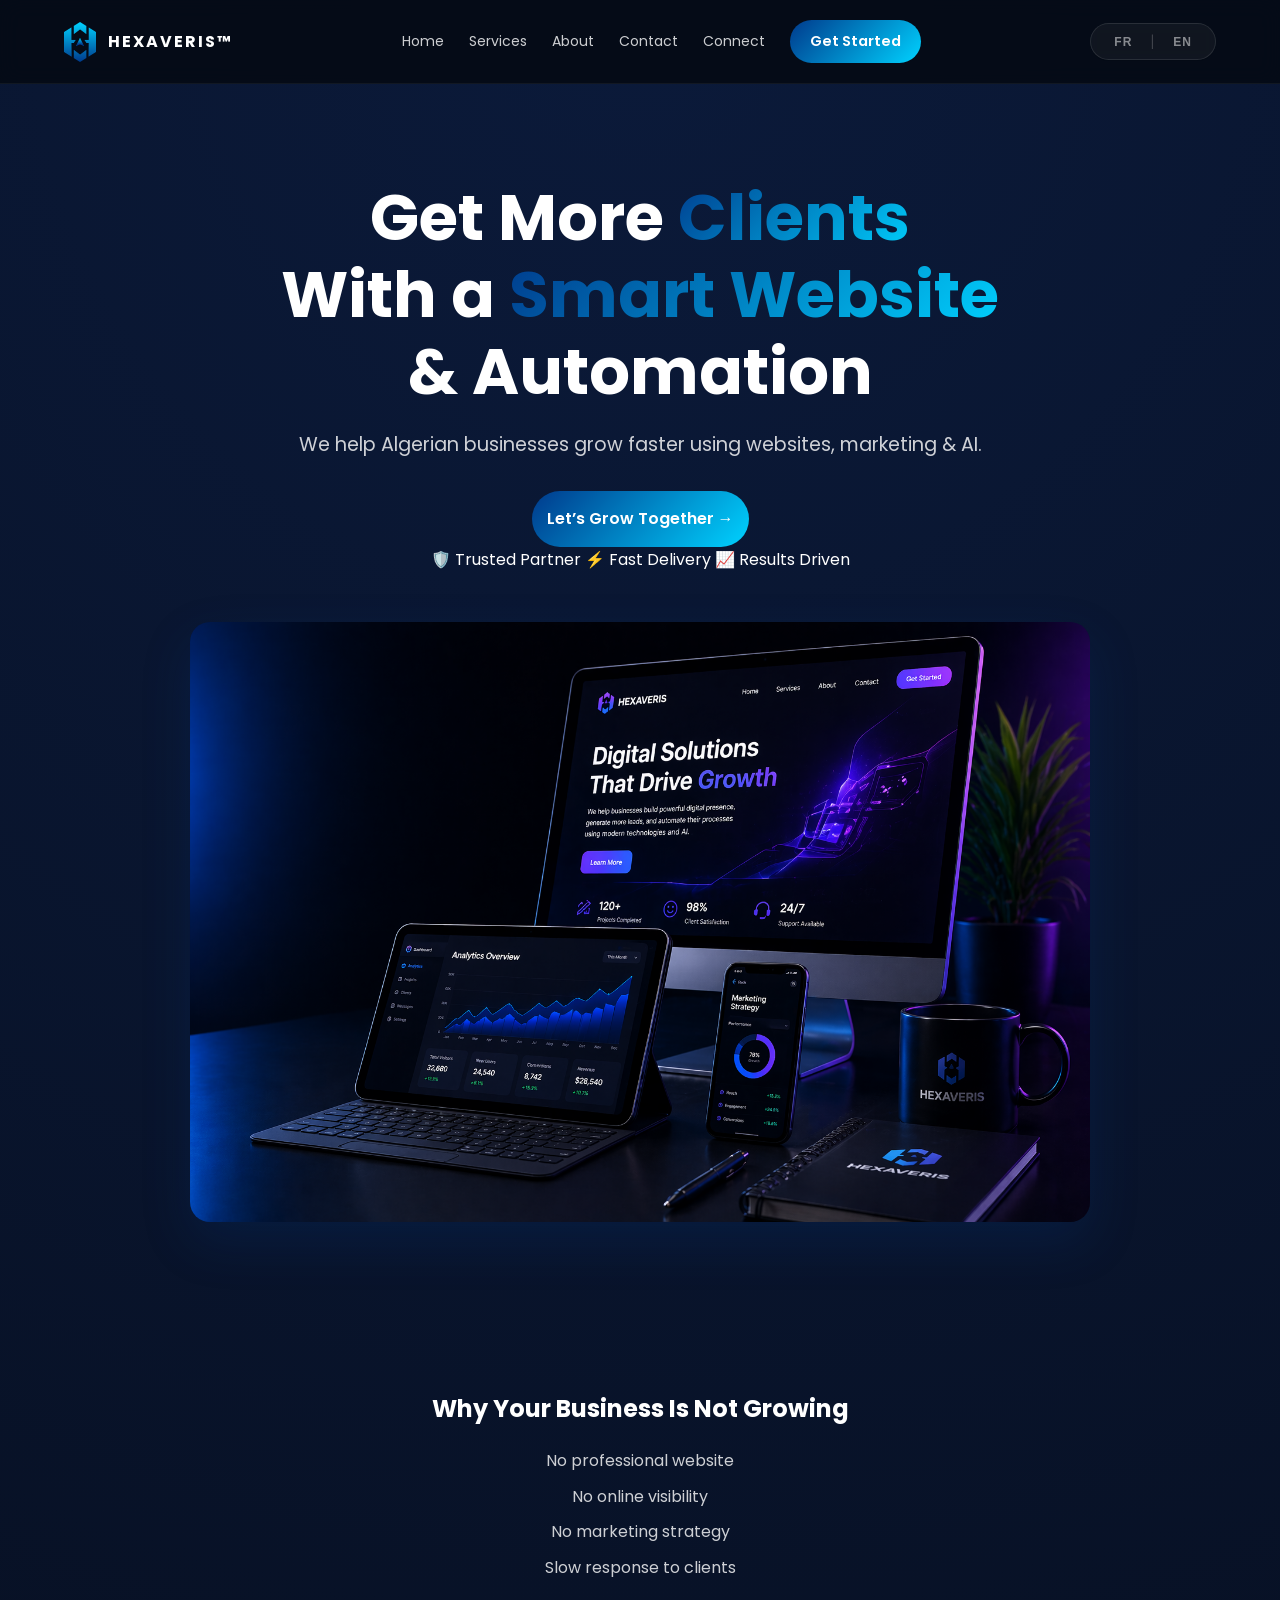
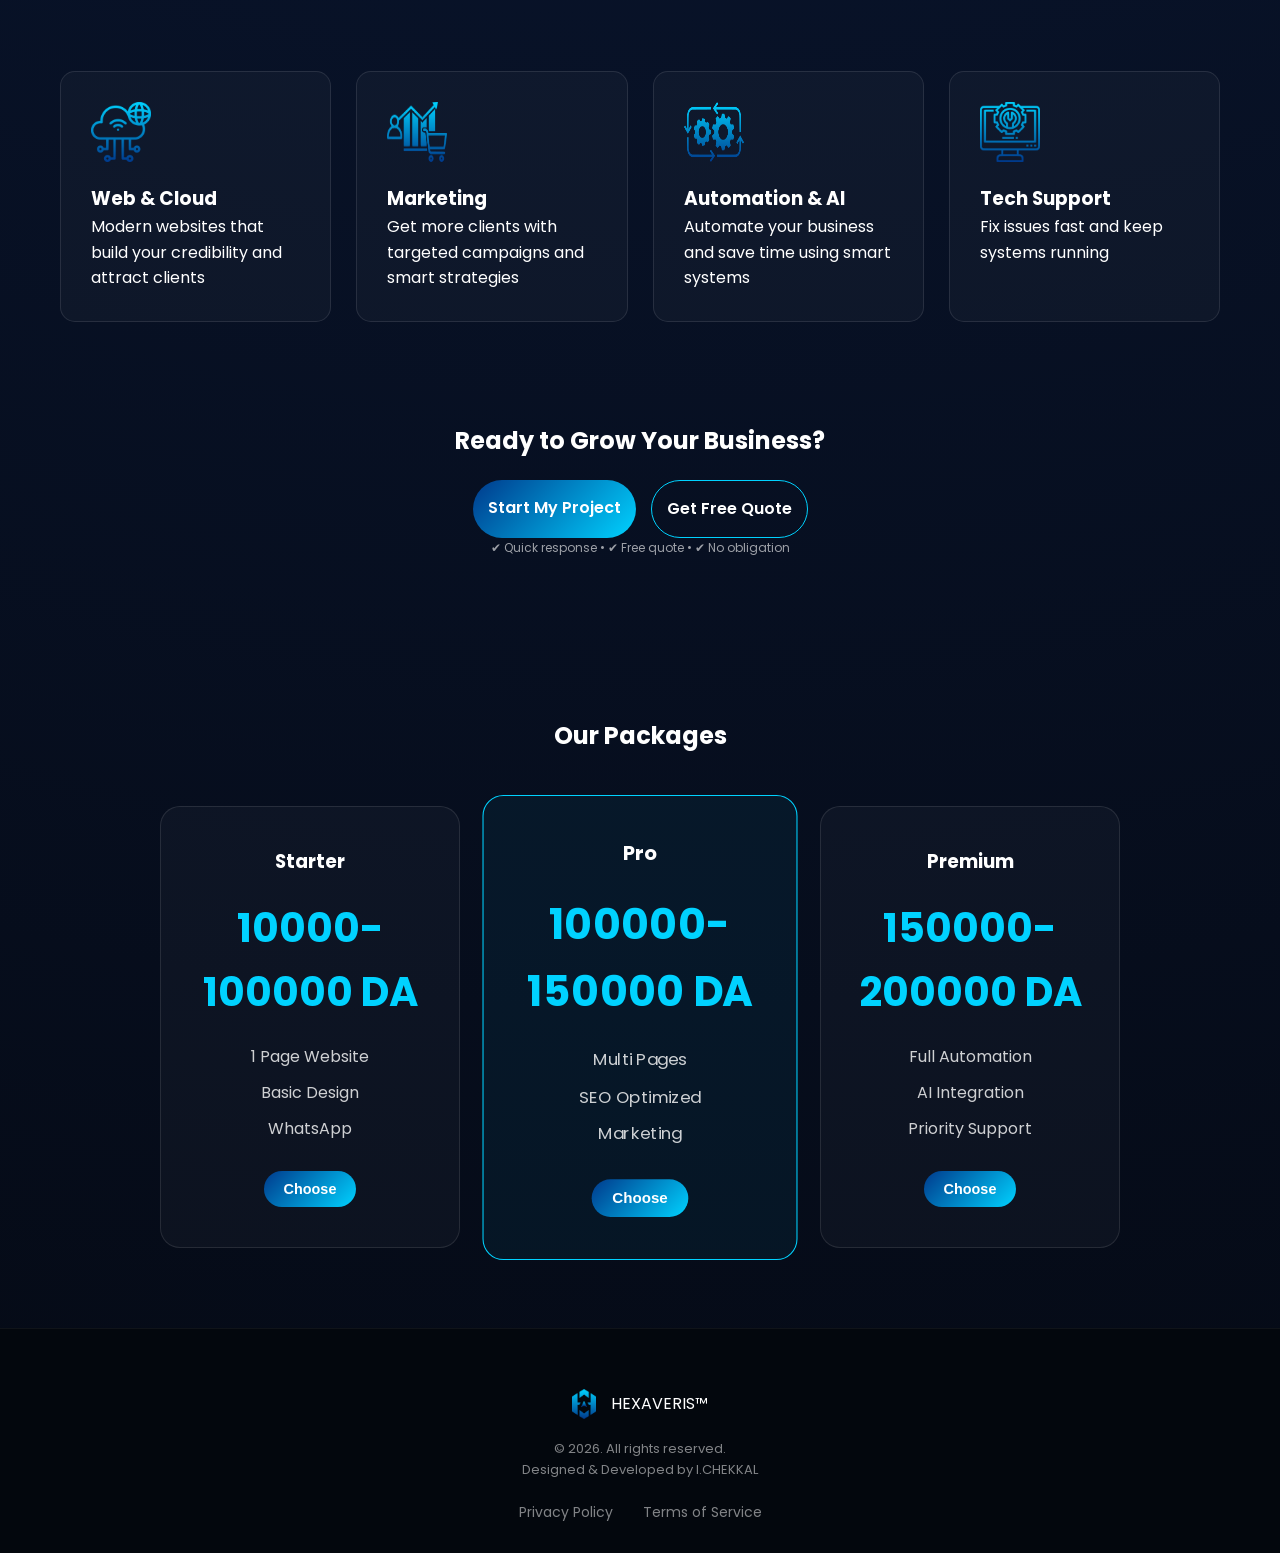
<file: index.html>
<!DOCTYPE html>
<html lang="en">

<head>
    <meta charset="UTF-8">
    <meta name="viewport" content="width=device-width, initial-scale=1.0">
    <meta name="description" content="HEXAVERIS - Web, Marketing, AI Solutions">
    <meta name="keywords" content="web design, marketing, automation, AI business">
    <title>HEXAVERIS | Digital Solutions</title>
    <link rel="icon" type="image/png" href="Pictures/HEXAVERISSModerneLogoWebSite.png">
    <link rel="stylesheet" href="CSS/style.css">
    <link href="https://fonts.googleapis.com/css2?family=Poppins:wght@400;600;700&display=swap" rel="stylesheet">
    <link rel="canonical" href="https://hexaveris.com/">

</head>

<body>

    <header>
        <div class="logo-container">
            <img src="Pictures/HEXAVERISSModerneLogoWebSite.png" alt="Logo">
            <span class="brand-name">HEXAVERIS™</span>
        </div>

        
<button class="menu-toggle"
        type="button"
        aria-label="Ouvrir le menu"
        aria-controls="main-nav"
        aria-expanded="false">
    <span></span>
    <span></span>
    <span></span>
</button>

<nav id="main-nav">
    <a href="index.html" class="nav-link">Home</a>
    <a href="services.html" class="nav-link">Services</a>
    <a href="about.html" class="nav-link">About</a>
    <a href="contact.html" class="nav-link">Contact</a>
    <a href="connect.html" class="nav-link">Connect</a>

    <a href="https://wa.me/213564698868"
       class="btn small">
        Get Started
    </a>
</nav>


        <div class="lang-switch">
    <button onclick="changeLang('fr')">FR</button>
    <span>|</span>
    <button onclick="changeLang('en')">EN</button>
</div>
    </header>

    <main>
        <section class="hero">
            <div class="hero-content">
                <h1>
Get More <span>Clients</span><br>
With a <span>Smart Website</span><br>
& Automation
</h1>

<p class="subtitle">
We help Algerian businesses grow faster using websites, marketing & AI.
</p>
                
                <a class="btn big" href="https://wa.me/213564698868?text=Bonjour%20HEXAVERIS%2C%20je%20veux%20plus%20d%27informations">
                    Let’s Grow Together →
                </a>

                <div class="trust-bar">
                    <span>🛡️ Trusted Partner</span>
                    <span>⚡ Fast Delivery</span>
                    <span>📈 Results Driven</span>
                </div>
            </div>

            <div class="hero-image">
                <img src="Pictures/hero.png" alt="Branding Showcase">
            </div>
        </section>

        <section class="problems">

            <h2>Why Your Business Is Not Growing</h2>

            <ul>
            <li>No professional website</li>
            <li>No online visibility</li>
            <li>No marketing strategy</li>
            <li>Slow response to clients</li>
            </ul>

        </section>

        <section class="services-container">
            <div class="services-grid">
                <a href="web.html" class="service-card">
                    <div class="icon">
                        <img src="Pictures/Web_Cloud.png" class="service-icon">
                    </div>
                    <h3>Web & Cloud</h3>
                    <p>Modern websites that build your credibility and attract clients</p>
                </a>

                <a href="marketing.html" class="service-card">
                    <div class="icon">
                        <img src="Pictures/Marketing_Ads.png" alt="Marketing Icon" class="service-icon">
                    </div>
                    <h3>Marketing</h3>
                    <p>Get more clients with targeted campaigns and smart strategies</p>
                </a>

               <a href="automation.html" class="service-card">
<div class="icon">
<img src="Pictures/Automation_Solutions.png" class="service-icon">
</div>
<h3>Automation & AI</h3>
<p>Automate your business and save time using smart systems</p>
</a>

                <!-- <a href="ai.html" class="service-card">
                    <div class="icon">
                        <img src="Pictures/AI_Solution.png" alt="AI Icon" class="service-icon">
                    </div>
                    <h3>AI Solutions</h3>
                    <p>Smart solutions to improve efficiency</p>
                </a> -->

                <a href="support.html" class="service-card">
                    <div class="icon">
                        <img src="Pictures/Tech_Support.png" alt="Support Icon" class="service-icon">
                    </div>
                    <h3>Tech Support</h3>
                    <p>Fix issues fast and keep systems running</p>
                </a>
            </div>
        </section>

       <section class="cta-final">

            <h2>Ready to Grow Your Business?</h2>

            <div style="display:flex; gap:15px; justify-content:center; flex-wrap:wrap;">

            <a href="https://wa.me/213564698868?text=Bonjour%20HEXAVERIS%2C%20je%20veux%20commencer%20mon%20projet" class="btn big">
            Start My Project
            </a>

            <a href="https://wa.me/213564698868?text=Bonjour%20HEXAVERIS%2C%20je%20souhaite%20un%20devis%20gratuit" class="btn big" style="background:transparent; border:1px solid #00d2ff;">
            Get Free Quote
            </a>

            </div>
        <p style="font-size:12px; opacity:0.6;">✔ Quick response • ✔ Free quote • ✔ No obligation</p>

        </section>


        <section class="pricing">
            <h2>Our Packages</h2>
            <div class="pricing-grid">
                <div class="price-card">
                    <h3>Starter</h3>
                    <p class="price">10000-100000 DA</p>
                    <ul>
                        <li>1 Page Website</li>
                        <li>Basic Design</li>
                        <li>WhatsApp</li>
                    </ul>
                    <button class="btn small" onclick="selectPlan('Starter', 99)">Choose</button>
                </div>

                <div class="price-card popular">
                    <h3>Pro</h3>
                    <p class="price">100000-150000 DA</p>
                    <ul>
                        <li>Multi Pages</li>
                        <li>SEO Optimized</li>
                        <li>Marketing</li>
                    </ul>
                    <button class="btn small" onclick="selectPlan('Pro', 299)">Choose</button>
                </div>

                <div class="price-card">
                    <h3>Premium</h3>
                    <p class="price">150000-200000 DA</p>
                    <ul>
                        <li>Full Automation</li>
                        <li>AI Integration</li>
                        <li>Priority Support</li>
                    </ul>
                    <button class="btn small" onclick="selectPlan('Premium', 599)">Choose</button>
                </div>
            </div>
        </section>

        

        <!-- <section class="portfolio">
            <h2>Our Work</h2>
            <div class="portfolio-grid">
                <div class="project">
                    <img src="Pictures/project1.jpg" alt="Project 1">
                    <p>E-commerce Website</p>
                </div>
                <div class="project">
                    <img src="Pictures/project2.jpg" alt="Project 2">
                    <p>Marketing Campaign</p>
                </div>
            </div>
        </section> -->
    </main>

    <footer>
        <div class="footer-content">
            <div class="footer-logo">
                <img src="Pictures/HEXAVERISSModerneLogoWebSite.png" alt="Logo footer">
                <span>HEXAVERIS™</span>
            </div>
            <p class="copyright">
                © 2026. All rights reserved. <br>
                Designed & Developed by I.CHEKKAL
            </p>
            <div class="footer-links">
                <a href="#">Privacy Policy</a>
                <a href="#">Terms of Service</a>
            </div>
        </div>
    </footer>

    <script src="JS/document.js"></script>
</body>
</html>
</file>
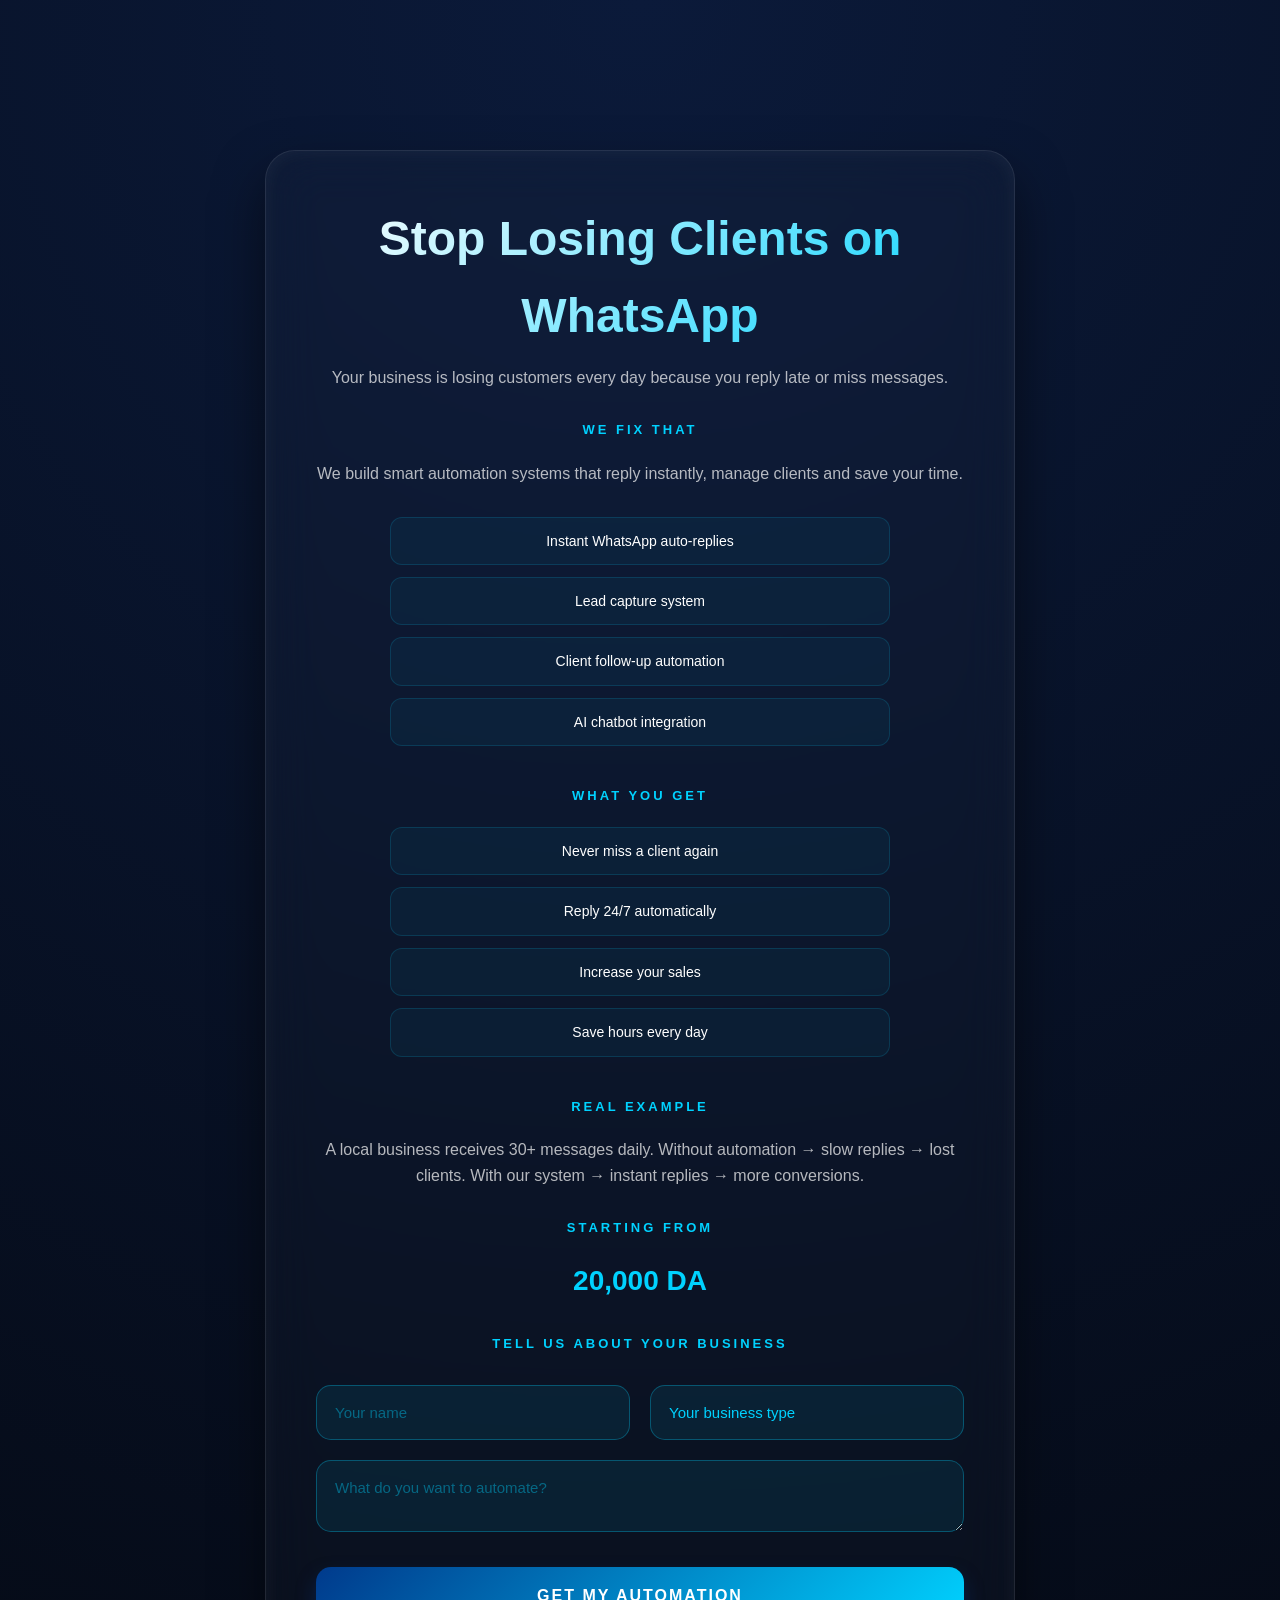
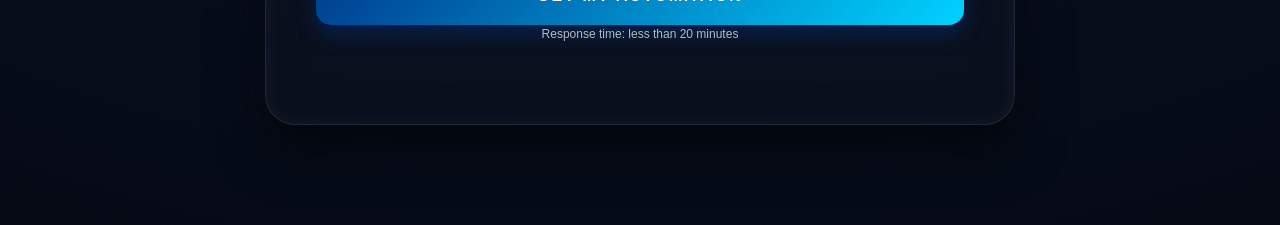
<file: automation.html>
<!DOCTYPE html>
<html lang="en">
<head>
<meta charset="UTF-8">
<title>Automation Package - HEXAVERIS</title>
<link rel="stylesheet" href="CSS/style.css">
<link rel="icon" type="image/png" href="Pictures/HEXAVERISSModerneLogoWebSite.png">
</head>

<body>

<section class="pack-page">

<h1>Stop Losing Clients on WhatsApp</h1>

<p>
Your business is losing customers every day because you reply late or miss messages.
</p>

<h2>We Fix That</h2>

<p>
We build smart automation systems that reply instantly, manage clients and save your time.
</p>

<ul>
<li>Instant WhatsApp auto-replies</li>
<li>Lead capture system</li>
<li>Client follow-up automation</li>
<li>AI chatbot integration</li>
</ul>

<h2>What You Get</h2>

<ul>
<li>Never miss a client again</li>
<li>Reply 24/7 automatically</li>
<li>Increase your sales</li>
<li>Save hours every day</li>
</ul>

<h2>Real Example</h2>

<p>
A local business receives 30+ messages daily.  
Without automation → slow replies → lost clients.  
With our system → instant replies → more conversions.
</p>

<h2>Starting From</h2>
<p style="font-size: 28px; color:#00d2ff; font-weight:700;">
20,000 DA
</p>

<h2>Tell Us About Your Business</h2>

<form class="form-pack" data-pack="Automation & AI System">

<input type="text" placeholder="Your name" required>

<select required>
<option disabled selected>Your business type</option>
<option>E-commerce</option>
<option>Service Business</option>
<option>Freelancer</option>
</select>

<textarea placeholder="What do you want to automate?" required></textarea>

<button type="submit">Get My Automation</button>

</form>

<p style="font-size:12px; ">
Response time: less than 20 minutes
</p>

</section>


<script src="JS/document.js"></script>

</body>
</html>
</file>
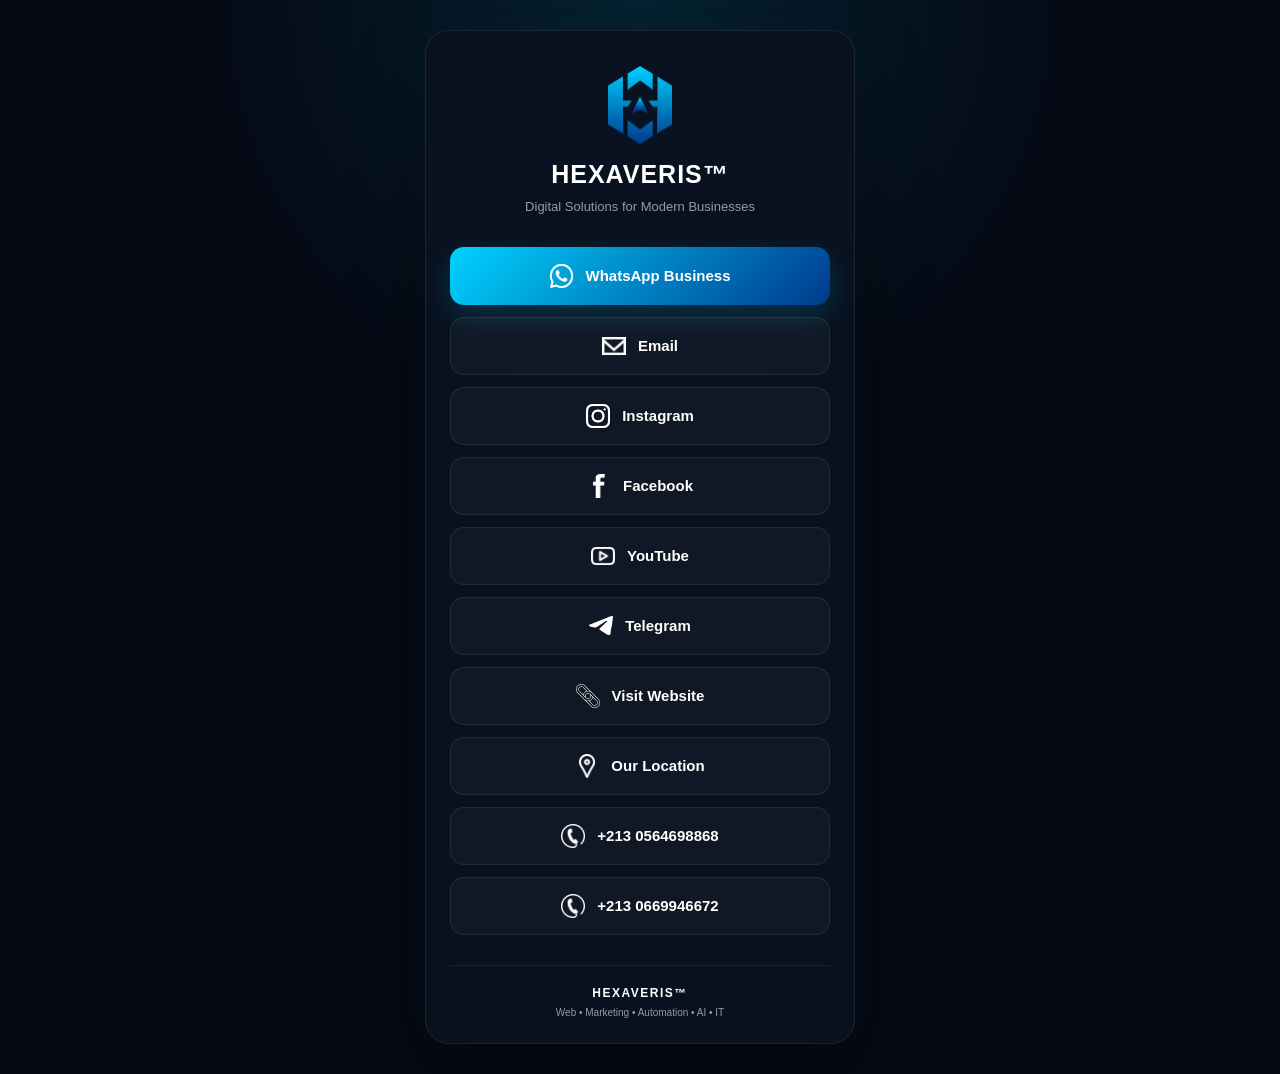
<file: connect.html>
<!DOCTYPE html>
<html lang="en">
<head>
    <meta charset="UTF-8"> 
    <meta name="viewport" content="width=device-width, initial-scale=1.0">
    <link rel="icon" type="image/png" href="Pictures/HEXAVERISSModerneLogoWebSite.png">


    <title>Connect with HEXAVERIS™</title>
    <meta
        name="description"
        content="Connect with HEXAVERIS™ — Web, Marketing, Automation, AI and IT Solutions."
    >

    <link rel="stylesheet" href="CSS/connect.css">
</head>

<body>

    <main class="connect-page">

        <section class="connect-card">

            <!-- Brand -->
            <div class="brand">
                <img
                    src="Pictures/HEXAVERISSModerneLogoWebSite.png"
                    alt="HEXAVERIS™ Logo"
                >

                <h1>HEXAVERIS™</h1>

                <p>
                    Digital Solutions for Modern Businesses
                </p>
            </div>

            <!-- Main CTA -->
            <a
                href="https://wa.me/213564698868"
                class="connect-button primary"
                target="_blank"
                rel="noopener noreferrer"
            >
                <span class="icon-wrapper">
                <img src="Pictures/whatsapp.png" class="icon" alt="WhatsApp">
                </span>
                <span>WhatsApp Business</span>
            </a>

            <!-- Contact links -->
            <div class="links">

                <a href="mailto:contact@hexaveris.com" class="connect-button">
                    <img
                    src="Pictures/email.png"
                    class="icon"
                    alt="WhatsApp"
                >
                    <span>Email</span>
                </a>

                <a href="https://www.instagram.com/hexaveris369" class="connect-button" target="_blank" rel="noopener noreferrer">
                   <img
                    src="Pictures/instagram.png"
                    class="icon"
                    alt="WhatsApp"
                >
                    <span>Instagram</span>
                </a>

                <a href="https://www.facebook.com/share/1EByUk3Wgc/" class="connect-button" target="_blank" rel="noopener noreferrer">
                    <img
                    src="Pictures/facebook.png"
                    class="icon"
                    alt="WhatsApp"
                >
                    <span>Facebook</span>
                </a>

                <a href="https://www.youtube.com/@Hexaveris" class="connect-button" target="_blank" rel="noopener noreferrer">
                    <img
                    src="Pictures/youtube.png"
                    class="icon"
                    alt="WhatsApp"
                >
                    <span>YouTube</span>
                </a>

                <a href="https://t.me/JamesHakogi" class="connect-button" target="_blank" rel="noopener noreferrer">
                    <img
                    src="Pictures/telegram.png"
                    class="icon"
                    alt="Telegram"
                >
                    <span>Telegram</span>
                </a>

                <a href="https://hexaveris.com" class="connect-button">
                    <img
                    src="Pictures/website.png"
                    class="icon"
                    alt="Website"
                >
                    <span>Visit Website</span>
                </a>

                <a href="https://maps.app.goo.gl/BEwrcNDhAHNfUfu28?g_st=ac"
                class="connect-button"
                target="_blank"
                rel="noopener noreferrer">
                <img
                    src="Pictures/location.png"
                    class="icon"
                    alt="Location"
                >
                <span>Our Location</span>
                </a>

                <a href="tel:+213564698868" class="connect-button">
                    <img src="Pictures/phonenumber.png" class="icon" alt="Phone">
                    <span>+213 0564698868</span>
                </a>

                <a href="tel:+213669946672" class="connect-button">
                    <img src="Pictures/phonenumber.png" class="icon" alt="Phone">
                    <span>+213 0669946672</span>
                </a>

            </div>

            <footer>
                <span>HEXAVERIS™</span>
                <small>Web • Marketing • Automation • AI • IT</small>
            </footer>

        </section>

    </main>

</body>
</html>
</file>
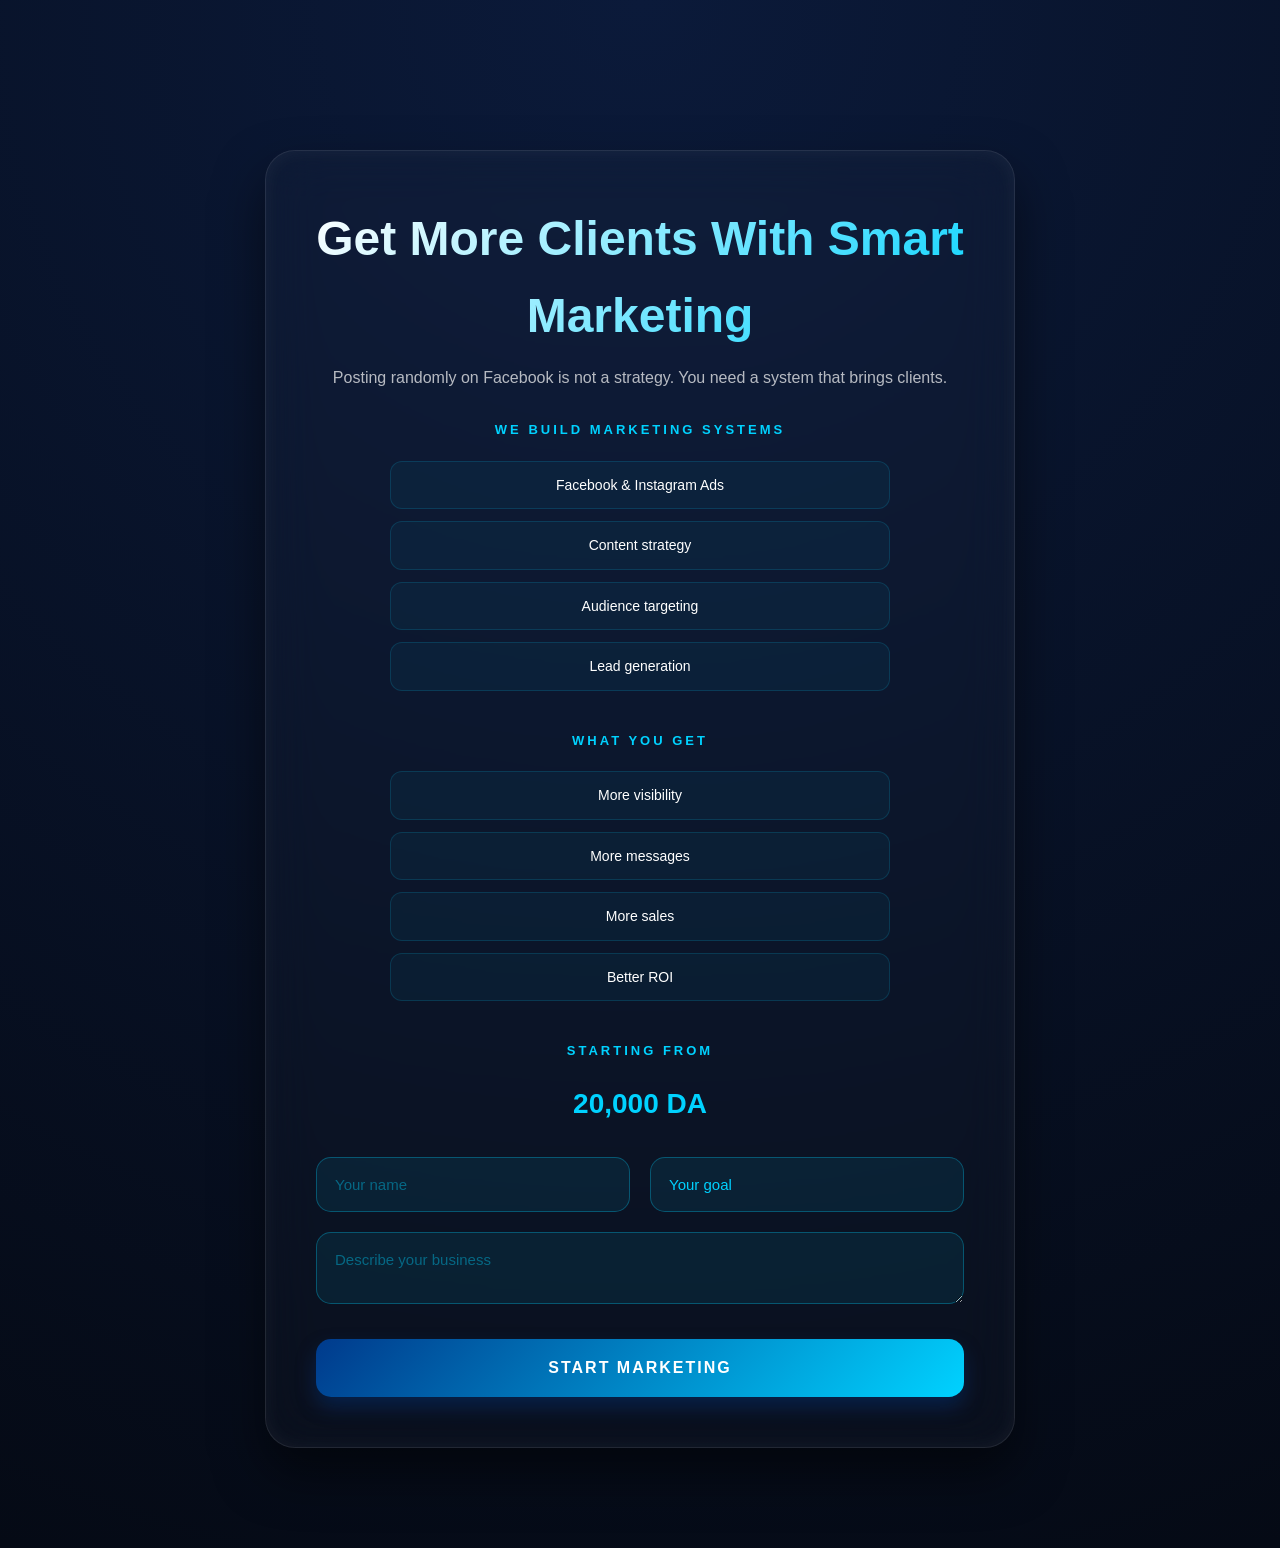
<file: marketing.html>
<!DOCTYPE html>
<html lang="en">
<head>
<meta charset="UTF-8">
<title>Marketing - HEXAVERIS</title>
<link rel="stylesheet" href="CSS/style.css">
<link rel="icon" type="image/png" href="Pictures/HEXAVERISSModerneLogoWebSite.png">
</head>

<body>

<section class="pack-page">

<h1>Get More Clients With Smart Marketing</h1>

<p>
Posting randomly on Facebook is not a strategy. You need a system that brings clients.
</p>

<h2>We Build Marketing Systems</h2>

<ul>
<li>Facebook & Instagram Ads</li>
<li>Content strategy</li>
<li>Audience targeting</li>
<li>Lead generation</li>
</ul>

<h2>What You Get</h2>

<ul>
<li>More visibility</li>
<li>More messages</li>
<li>More sales</li>
<li>Better ROI</li>
</ul>

<h2>Starting From</h2>
<p style="font-size: 28px; color:#00d2ff; font-weight:700;">
20,000 DA
</p>

<form class="form-pack" data-pack="Marketing Service">

<input type="text" placeholder="Your name" required>

<select required>
<option disabled selected>Your goal</option>
<option>Get more clients</option>
<option>Increase sales</option>
<option>Brand awareness</option>
</select>

<textarea placeholder="Describe your business" required></textarea>

<button type="submit">Start Marketing</button>

</form>

</section>

<script src="JS/document.js"></script>

</body>
</html>
</file>
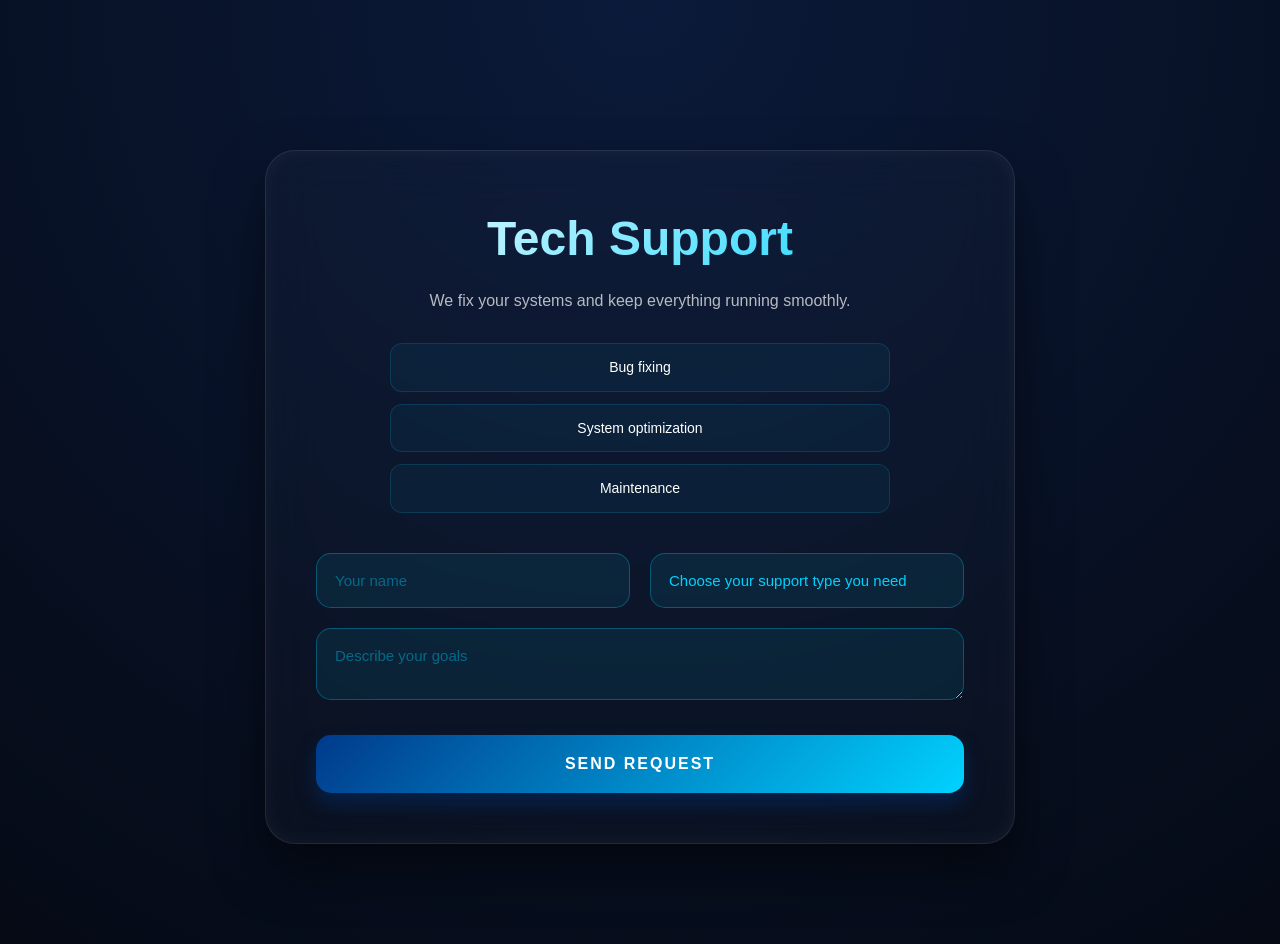
<file: support.html>
<!DOCTYPE html>
<html lang="en">
<head>
<meta charset="UTF-8">
<title>Support Package - HEXAVERIS</title>
<link rel="stylesheet" href="CSS/style.css">
<link rel="icon" type="image/png" href="Pictures/HEXAVERISSModerneLogoWebSite.png">
</head>

<body>

<section class="pack-page">

  <h1>Tech Support</h1>

<p>
We fix your systems and keep everything running smoothly.
</p>

<ul>
  <li>Bug fixing</li>
  <li>System optimization</li>
  <li>Maintenance</li>
</ul>

<form class="form-pack" data-pack="AI & Data Solutions">

    <input type="text" placeholder="Your name" required>


<select id="type">
  <option disabled selected>Choose your support type you need</option>
  <option>Bug Fix</option>
  <option>Optimization</option>
  <option>Maintenance</option>
</select>

    <textarea id="details" placeholder="Describe your goals"></textarea>

    <button type="submit">Send Request</button>

  </form>

</section>

<script src="JS/document.js"></script>

</body>
</html>
</file>
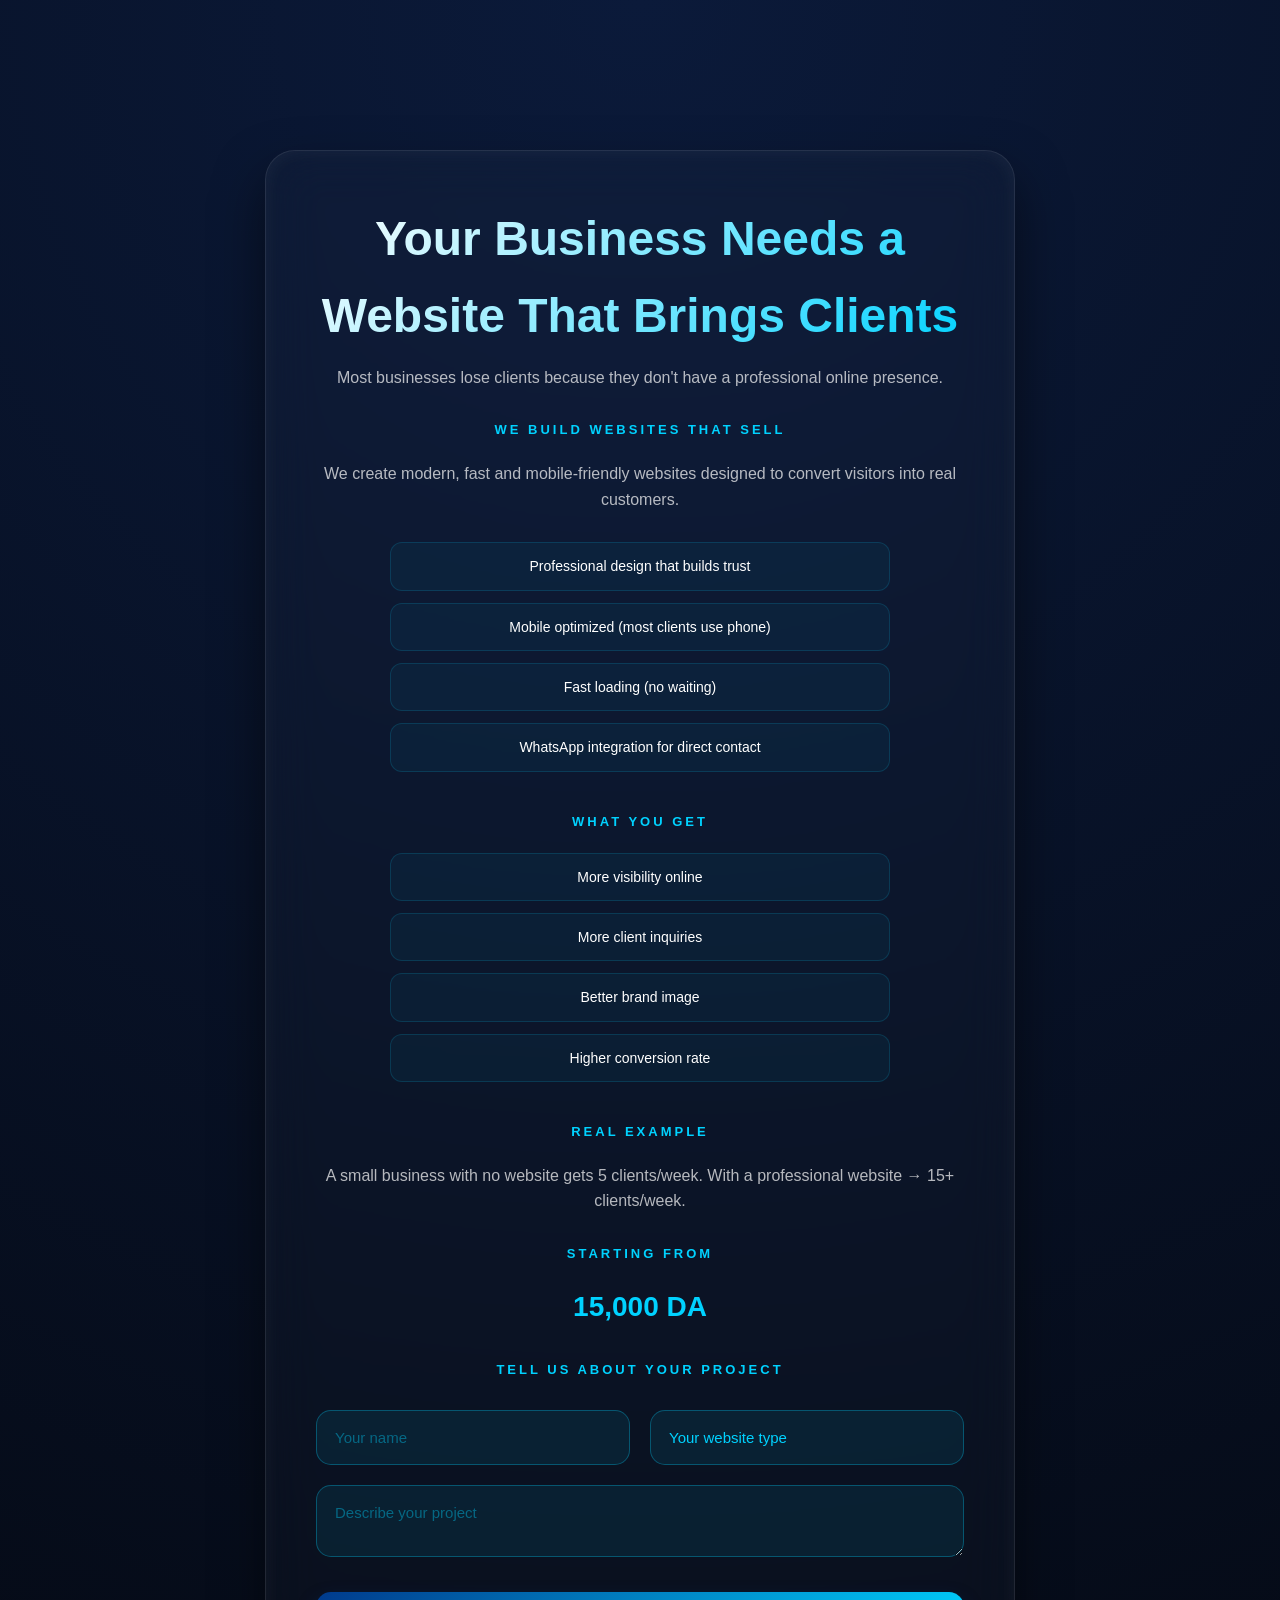
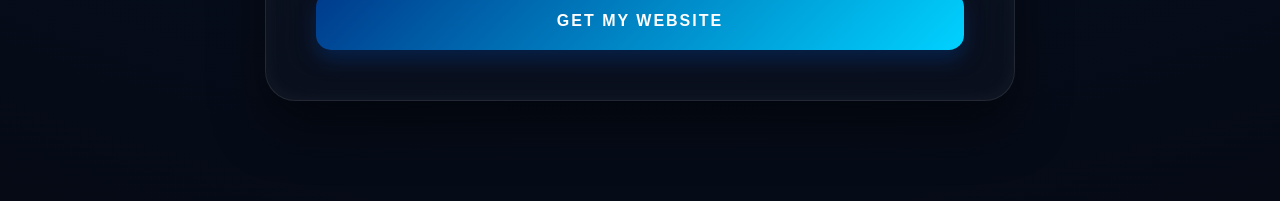
<file: web.html>
<!DOCTYPE html>
<html lang="en">
<head>
<meta charset="UTF-8">
<title>Web Package - HEXAVERIS</title>
<link rel="stylesheet" href="CSS/style.css">
<link rel="icon" type="image/png" href="Pictures/HEXAVERISSModerneLogoWebSite.png">
</head>

<body>

<section class="pack-page">

<h1>Your Business Needs a Website That Brings Clients</h1>

<p>
Most businesses lose clients because they don't have a professional online presence.
</p>

<h2>We Build Websites That Sell</h2>

<p>
We create modern, fast and mobile-friendly websites designed to convert visitors into real customers.
</p>

<ul>
<li>Professional design that builds trust</li>
<li>Mobile optimized (most clients use phone)</li>
<li>Fast loading (no waiting)</li>
<li>WhatsApp integration for direct contact</li>
</ul>

<h2>What You Get</h2>

<ul>
<li>More visibility online</li>
<li>More client inquiries</li>
<li>Better brand image</li>
<li>Higher conversion rate</li>
</ul>

<h2>Real Example</h2>

<p>
A small business with no website gets 5 clients/week.  
With a professional website → 15+ clients/week.
</p>

<h2>Starting From</h2>
<p style="font-size: 28px; color:#00d2ff; font-weight:700;">
15,000 DA
</p>

<h2>Tell Us About Your Project</h2>

<form class="form-pack" data-pack="Website Creation">

<input type="text" placeholder="Your name" required>

<select required>
<option disabled selected>Your website type</option>
<option>Business Website</option>
<option>E-commerce</option>
<option>Landing Page</option>
</select>

<textarea placeholder="Describe your project" required></textarea>

<button type="submit">Get My Website</button>

</form>

</section>
<script src="JS/document.js"></script>

</body>
</html>
</file>
<file: CSS/style.css>
/* RESET & BASE */
* {
    margin: 0;
    padding: 0;
    box-sizing: border-box;
}

body {
    font-family: 'Poppins', sans-serif;
    background-color: #050a15;
    color: white;
    overflow-x: hidden;
    background: radial-gradient(circle at top, #0b1a3a, #050a15);
    line-height: 1.6;
}


/* --- STYLE PRO LANG-SWITCH --- */

.lang-switch {
    display: flex;
    align-items: center;
    background: rgba(255, 255, 255, 0.05); /* Fond subtil */
    padding: 5px 15px;
    border-radius: 50px; /* Forme pilule */
    border: 1px solid rgba(255, 255, 255, 0.1);
    backdrop-filter: blur(5px);
    gap: 10px;
}

.lang-switch button {
    background: none;
    border: none;
    color: white;
    cursor: pointer;
    font-weight: 600;
    font-size: 12px;
    letter-spacing: 1px;
    opacity: 0.5;
    transition: all 0.3s ease;
    padding: 5px 8px;
    border-radius: 5px;
}

/* Effet au survol */
.lang-switch button:hover {
    opacity: 1;
    color: #00d2ff;
    text-shadow: 0 0 8px rgba(0, 210, 255, 0.5);
}

/* Style pour la barre de séparation "|" */
.lang-switch span {
    color: rgba(255, 255, 255, 0.2);
    font-weight: 300;
}

/* Optionnel : Style pour la langue active (si tu ajoutes une classe 'active' en JS) */
.lang-switch button.active {
    opacity: 1;
    color: #00d2ff;
    background: rgba(0, 210, 255, 0.1);
}


/* HEADER */
header {
    display: flex;
    justify-content: space-between;
    align-items: center;
    padding: 20px 5%;
    position: fixed;
    top: 0;
    width: 100%;
    z-index: 1000;
    background: rgba(5, 10, 21, 0.9);
    backdrop-filter: blur(10px);
    border-bottom: 1px solid rgba(255, 255, 255, 0.05);
}

.logo-container {
    display: flex;
    align-items: center;
    gap: 12px;
}

.logo-container img {
    height: 40px;
}

.brand-name {
    font-weight: 700;
    letter-spacing: 2px;
}

nav {
    display: flex;
    align-items: center;
    gap: 25px;
}

.nav-link {
    color: white;
    text-decoration: none;
    font-size: 14px;
    opacity: 0.8;
    transition: 0.3s;
}

.nav-link:hover {
    opacity: 1;
    color: #00d2ff;
}

/* HERO SECTION */
.hero {
    padding: 180px 10% 100px;
    display: flex;
    flex-direction: column;
    align-items: center;
    text-align: center;
}

.hero-content {
    max-width: 900px; /* RÉPARÉ : Était à 100px avant */
    margin-bottom: 50px;
}

.hero h1 {
    font-size: clamp(32px, 5vw, 64px);
    font-weight: 700;
    line-height: 1.2;
    margin-bottom: 20px;
}

.hero h1 span {
    background: linear-gradient(135deg, #003a8c, #00d2ff);
    -webkit-background-clip: text;
    -webkit-text-fill-color: transparent;
}

.subtitle {
    font-size: 1.2rem;
    opacity: 0.8;
    margin-bottom: 30px;
}

.hero-image {
    width: 100%;
    max-width: 900px;
}

.hero-image img {
    width: 100%;
    height: auto;
    border-radius: 20px;
    box-shadow: 0 20px 50px rgba(0, 58, 140, 0.2);
}

/* SERVICES GRID */
.services-container {
    padding: 20px;
    max-width: 1200px;
    margin: 0 auto;
}

.services-grid {
    display: grid;
    grid-template-columns: repeat(auto-fit, minmax(200px, 1fr));
    gap: 25px;
}

.service-card {
    background: rgba(255, 255, 255, 0.03);
    padding: 30px;
    border-radius: 15px;
    border: 1px solid rgba(255, 255, 255, 0.1);
    text-decoration: none;
    color: white;
    transition: 0.4s ease;
}

.service-card:hover {
    background: rgba(0, 210, 255, 0.05);
    border-color: #00d2ff;
    transform: translateY(-10px);
}

.service-icon {
    width: 60px;
    height: 60px;
    margin-bottom: 15px;
}

/* PRICING */
.pricing {
    padding: 80px 10%;
    text-align: center;
}

.pricing-grid {
    display: flex;
    flex-wrap: wrap;
    justify-content: center;
    gap: 30px;
    margin-top: 50px;
}

.price-card {
    background: rgba(255, 255, 255, 0.03);
    padding: 40px 30px;
    border-radius: 20px;
    width: 300px;
    border: 1px solid rgba(255, 255, 255, 0.1);
}

.price-card.popular {
    border-color: #00d2ff;
    background: rgba(0, 210, 255, 0.05);
    transform: scale(1.05);
}

.price {
    font-size: 2.5rem;
    font-weight: 700;
    margin: 20px 0;
    color: #00d2ff;
}

.price-card ul {
    list-style: none;
    margin-bottom: 30px;
}

.price-card li {
    margin-bottom: 10px;
    opacity: 0.8;
}

/* PORTFOLIO */
.portfolio {
    padding: 80px 10%;
    text-align: center;
}

.portfolio-grid {
    display: flex;
    flex-wrap: wrap;
    justify-content: center;
    gap: 30px;
    margin-top: 40px;
}

.project img {
    width: 350px;
    border-radius: 15px;
    transition: 0.3s;
}

.project img:hover {
    transform: scale(1.02);
}

/* BOUTONS */
.btn {
    display: inline-block;
    background: linear-gradient(135deg, #003a8c, #00d2ff);
    color: white;
    text-decoration: none;
    padding: 15px 15px;
    border-radius: 50px;
    font-weight: 600;
    transition: 0.3s;
    border: none;
    cursor: pointer;
}

.btn.small {
    padding: 10px 20px;
    font-size: 0.9rem;
}

.btn:hover {
    transform: translateY(-3px);
    box-shadow: 0 10px 25px rgba(0, 210, 255, 0.3);
}

/* FOOTER */
footer {
    padding: 80px 10% 40px;
    background: #02050a;
    border-top: 1px solid rgba(255, 255, 255, 0.05);
    text-align: center;
}

.footer-content {
    display: flex;
    flex-direction: column;
    align-items: center;
    gap: 30px;
}

.footer-logo {
    display: flex;
    align-items: center;
    gap: 15px;
}

.footer-logo img {
    height: 30px;
}

.footer-links {
    display: flex;
    gap: 30px;
}

.footer-links a {
    color: white;
    text-decoration: none;
    font-size: 14px;
    opacity: 0.5;
}

/* RESPONSIVE */

/* MENU MOBILE HEXAVERIS */

.menu-toggle {
    display: none;
    background: transparent;
    border: 1px solid rgba(0, 210, 255, 0.3);
    border-radius: 10px;
    padding: 10px;
    cursor: pointer;
    flex-direction: column;
    gap: 5px;
}

.menu-toggle span {
    display: block;
    width: 24px;
    height: 2px;
    background: #00d2ff;
    border-radius: 3px;
    transition: 0.3s;
}

@media (max-width: 768px) {

    header {
        padding: 15px 5%;
        flex-wrap: wrap;
    }

    .brand-name {
        font-size: 13px;
        letter-spacing: 1px;
    }

    .menu-toggle {
        display: flex;
        order: 3;
    }

    .lang-switch {
        margin-left: auto;
        margin-right: 12px;
    }

    header nav {
        display: none;
        order: 4;
        width: 100%;
        flex-direction: column;
        align-items: stretch;
        gap: 8px;
        padding: 20px 0;
        border-top: 1px solid rgba(255,255,255,0.1);
        margin-top: 15px;
    }

    header nav.active {
        display: flex;
    }

    header nav a {
        display: block;
        padding: 12px 15px;
        border-radius: 10px;
        color: white;
        text-decoration: none;
    }

    header nav a:hover {
        background: rgba(0,210,255,0.1);
        color: #00d2ff;
    }

    header nav .btn {
        text-align: center;
        margin-top: 10px;
    }

    .hero h1 {
        font-size: 36px;
    }

    .price-card.popular {
        transform: none;
    }
}

@media (max-width: 380px) {
    .logo-container img {
        height: 32px;
    }

    .brand-name {
        font-size: 11px;
    }

    .lang-switch {
        padding: 4px 6px;
        gap: 3px;
        margin-right: 8px;
    }
}




/* --- DESIGN PREMIUM POUR LES PAGES SERVICES --- */

.pack-page {
    max-width: 750px;
    margin: 150px auto 100px;
    padding: 50px;
    background: rgba(255, 255, 255, 0.02);
    border-radius: 30px;
    border: 1px solid rgba(255, 255, 255, 0.1);
    backdrop-filter: blur(25px);
    box-shadow: 0 25px 50px rgba(0, 0, 0, 0.5), 
                inset 0 0 20px rgba(255, 255, 255, 0.05);
    text-align: center;
}

.pack-page h1 {
    font-size: 3rem;
    font-weight: 800;
    background: linear-gradient(135deg, #fff, #00d2ff);
    -webkit-background-clip: text;
    -webkit-text-fill-color: transparent;
    margin-bottom: 10px;
}

.pack-page p {
    color: rgba(255, 255, 255, 0.7);
    font-size: 16px;
    margin-bottom: 30px;
}

.pack-page h2 {
    color: #00d2ff;
    text-transform: uppercase;
    font-size: 13px;
    letter-spacing: 3px;
    margin-top: 30px;
    margin-bottom: 20px;
}

/* Liste des avantages stylisée */
.pack-page ul {
    list-style: none;
    padding: 0;
    margin: 0 auto 40px;
    max-width: 500px;
    display: flex;
    flex-direction: column;
    gap: 12px;
}

.pack-page li {
    padding: 12px 20px;
    background: rgba(0, 210, 255, 0.05);
    border-radius: 12px;
    border: 1px solid rgba(0, 210, 255, 0.15);
    font-size: 14px;
    color: #fff;
    display: flex;
    align-items: center;
    justify-content: center;
}

/* --- FORMULAIRE PRO IMMÉDIAT --- */

.pack-page form {
    display: grid;
    grid-template-columns: 1fr 1fr; 
    gap: 20px;
    margin-top: 30px;
}

.pack-page textarea, 
.pack-page button {
    grid-column: span 2; 
}

/* Style des inputs/select/textarea (Bleu Pro direct) */
.pack-page input,
.pack-page select,
.pack-page textarea {
    background: rgba(0, 210, 255, 0.08) !important;
    border: 1.5px solid rgba(0, 210, 255, 0.3) !important;
    color: #00d2ff !important; /* Texte bleu direct */
    padding: 18px;
    border-radius: 15px;
    font-size: 15px;
    font-family: 'Poppins', sans-serif;
    outline: none;
    width: 100%;
    transition: all 0.3s ease;
}

/* Placeholders bleutés */
.pack-page input::placeholder,
.pack-page textarea::placeholder {
    color: rgba(0, 210, 255, 0.4);
}

/* Fix spécifique pour le menu déroulant (Select) */
.pack-page select {
    cursor: pointer;
    appearance: none;
    background-image: url("data:image/svg+xml,%3Csvg xmlns='http://www.w3.org/2000/svg' width='12' height='12' fill='%2300d2ff' viewBox='0 0 16 16'%3E%3Cpath d='M7.247 11.14 2.451 5.658C1.885 5.013 2.345 4 3.204 4h9.592a1 1 0 0 1 .753 1.659l-4.796 5.48a1 1 0 0 1-1.506 0z'/%3E%3C/svg%3E");
    background-repeat: no-repeat;
    background-position: calc(100% - 20px) center;
}

/* Fond des options pour éviter le blanc du navigateur */
.pack-page select option {
    background-color: #050a15;
    color: #00d2ff;
}

/* Hover & Focus (Encore plus de lumière) */
.pack-page input:hover, 
.pack-page select:hover, 
.pack-page textarea:hover {
    border-color: #00d2ff !important;
    background: rgba(0, 210, 255, 0.12) !important;
}

.pack-page input:focus, 
.pack-page select:focus, 
.pack-page textarea:focus {
    box-shadow: 0 0 20px rgba(0, 210, 255, 0.3);
    background: rgba(0, 210, 255, 0.15) !important;
}

/* Bouton Premium */
.pack-page button {
    background: linear-gradient(135deg, #003a8c, #00d2ff);
    color: white;
    padding: 20px;
    border-radius: 15px;
    font-weight: 700;
    font-size: 16px;
    text-transform: uppercase;
    letter-spacing: 2px;
    border: none;
    cursor: pointer;
    margin-top: 15px;
    transition: 0.4s;
    box-shadow: 0 10px 20px rgba(0, 58, 140, 0.4);
}

.pack-page button:hover {
    transform: translateY(-3px);
    box-shadow: 0 15px 30px rgba(0, 210, 255, 0.5);
    filter: brightness(1.2);
}

/* Responsive */
@media (max-width: 768px) {
    .pack-page { padding: 30px; margin: 100px 20px; width: auto; }
    .pack-page h1 { font-size: 2.2rem; }
    .pack-page form { grid-template-columns: 1fr; }
    .pack-page textarea, .pack-page button { grid-column: span 1; }
}

/* FOOTER FIX FINAL */
footer {
    background-color: #03070d;
    padding: 60px 5% 30px;
    border-top: 1px solid rgba(255, 255, 255, 0.05);
    text-align: center;
}

.footer-content {
    display: flex;
    flex-direction: column;
    align-items: center;
    gap: 20px;
}


.problems {
padding: 60px 10%;
text-align: center;
}

.problems ul {
list-style: none;
margin-top: 20px;
}

.problems li {
margin: 10px 0;
opacity: 0.8;
}

.cta-final {
padding: 80px 10%;
text-align: center;
}

.cta-final h2 {
margin-bottom: 20px;
}


.footer-logo img { height: 30px; }

.copyright { font-size: 13px; opacity: 0.5; }
</file>
<file: CSS/connect.css>
/* =========================================================
   HEXAVERIS™ — CONNECT PAGE
   ========================================================= */

* {
    margin: 0;
    padding: 0;
    box-sizing: border-box;
}

:root {
    --bg: #050a15;
    --card: rgba(10, 18, 32, 0.92);
    --border: rgba(255, 255, 255, 0.08);
    --text: #ffffff;
    --muted: #8f9bad;
    --accent: #00d2ff;
    --accent-dark: #003a8c;
}

body {
    min-height: 100vh;
    font-family: Arial, Helvetica, sans-serif;
    color: var(--text);
    background:
        radial-gradient(
            circle at top,
            rgba(0, 210, 255, 0.12),
            transparent 35%
        ),
        var(--bg);
}

/* =========================================================
   PAGE
   ========================================================= */

.connect-page {
    min-height: 100vh;
    display: flex;
    justify-content: center;
    align-items: center;
    padding: 30px 16px;
}

/* =========================================================
   CARD
   ========================================================= */

.connect-card {
    width: 100%;
    max-width: 430px;
    padding: 35px 24px 25px;

    background: var(--card);
    border: 1px solid var(--border);
    border-radius: 24px;

    box-shadow:
        0 25px 70px rgba(0, 0, 0, 0.45),
        0 0 40px rgba(0, 210, 255, 0.04);

    backdrop-filter: blur(18px);
}

/* =========================================================
   BRAND
   ========================================================= */

.brand {
    text-align: center;
    margin-bottom: 30px;
}

.brand img {
    width: 78px;
    height: 78px;
    object-fit: contain;
    margin-bottom: 12px;
}

.brand h1 {
    font-size: 25px;
    font-weight: 700;
    letter-spacing: 1px;
}

.brand p {
    margin-top: 8px;
    color: var(--muted);
    font-size: 13px;
    line-height: 1.5;
}

/* =========================================================
   LINKS
   ========================================================= */

.links {
    display: flex;
    flex-direction: column;
    gap: 12px;
}

.connect-button {
    width: 100%;
    min-height: 58px;

    display: flex;
    align-items: center;
    justify-content: center;
    gap: 12px;

    padding: 15px 20px;

    color: var(--text);
    text-decoration: none;

    background: rgba(255, 255, 255, 0.035);
    border: 1px solid var(--border);
    border-radius: 14px;

    font-size: 15px;
    font-weight: 600;

    transition:
        transform 0.2s ease,
        border-color 0.2s ease,
        background 0.2s ease,
        box-shadow 0.2s ease;
   }

.connect-button:hover {
    transform: translateY(-2px);
    border-color: rgba(0, 210, 255, 0.35);
    background: rgba(0, 210, 255, 0.06);
    box-shadow: 0 8px 25px rgba(0, 210, 255, 0.08);
}

/* =========================================================
   PRIMARY BUTTON
   ========================================================= */

.connect-button.primary {
    margin-bottom: 12px;

    background: linear-gradient(
        135deg,
        var(--accent),
        var(--accent-dark)
    );

    border: none;
    box-shadow: 0 10px 30px rgba(0, 210, 255, 0.18);
}

.connect-button.primary:hover {
    background: linear-gradient(
        135deg,
        #18d8ff,
        #0049a8
    );

    box-shadow: 0 12px 35px rgba(0, 210, 255, 0.25);
}

/* =========================================================
   ICON
   ========================================================= */
.icon {
    width: 24px;
    height: 24px;
    flex: 0 0 24px;

    display: block;
    object-fit: contain;
}

.icon-wrapper {
    width: 24px;
    height: 24px;
    display: flex;
    align-items: center;
    justify-content: center;
    flex-shrink: 0;
}

/* =========================================================
   FOOTER
   ========================================================= */

footer {
    margin-top: 30px;
    padding-top: 20px;

    border-top: 1px solid var(--border);

    text-align: center;
}

footer span {
    display: block;

    font-size: 12px;
    font-weight: 700;
    letter-spacing: 1.5px;
}

footer small {
    display: block;
    margin-top: 7px;

    color: var(--muted);
    font-size: 10px;
}

/* =========================================================
   MOBILE
   ========================================================= */

@media (max-width: 480px) {

    .connect-page {
        padding: 20px 12px;
    }

    .connect-card {
        padding: 30px 18px 22px;
        border-radius: 20px;
    }

    .brand img {
        width: 70px;
        height: 70px;
    }

    .brand h1 {
        font-size: 23px;
    }

    .connect-button {
        min-height: 55px;
    }
}
</file>
